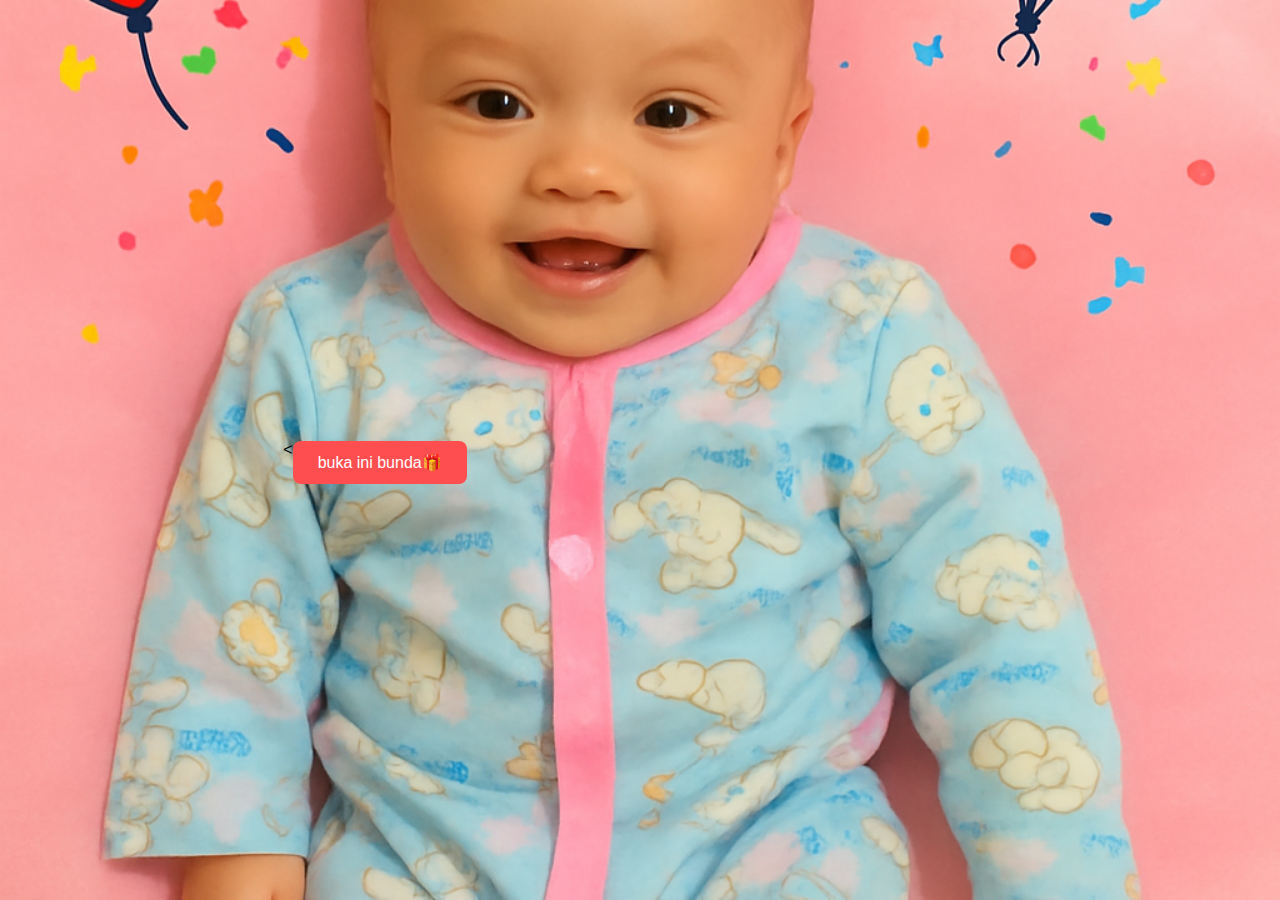
<file: index.html>
<<!DOCTYPE html>
<html lang="id">
<head>
<meta charset="UTF-8">
<title>ulang tahun bunda sherin</title>
<style>
    body {
        margin: 0;
        height: 100vh;
        display: flex;
        justify-content: center;
        align-items: center;

        /* ===== GANTI FOTO BACKGROUND DI SINI ===== */
        background: url('sherin.png') center/cover no-repeat;
        /* contoh: url('https://example.com/foto.jpg') */
        
        font-family: "Poppins", sans-serif;
        overflow: hidden;
    }

    #card {
        text-align: center;
        padding: 40px;
        background: rgba(255,255,255,0.8);
        border-radius: 15px;
        box-shadow: 0 0 20px rgba(0,0,0,0.2);
        max-width: 450px;
        transform: scale(0);
        transition: 0.6s ease;
        backdrop-filter: blur(6px);
    }

    h1 {
        color: #ff4e50;
        font-size: 2.2rem;
        margin-bottom: 10px;
    }

    p {
        font-size: 1.2rem;
        color: #333;
    }

    button {
        margin-top: 25px;
        padding: 12px 25px;
        border: none;
        background: #ff4e50;
        color: white;
        font-size: 1rem;
        border-radius: 8px;
        cursor: pointer;
        transition: 0.3s;
    }
    button:hover {
        background: #ff2e2e;
    }

    /* Confetti */
    .confetti {
        width: 10px;
        height: 10px;
        background-color: #f2d74e;
        position: absolute;
        top: -10px;
        animation: fall 3s infinite;
        opacity: 0.8;
    }

    @keyframes fall {
        to {
            transform: translateY(110vh) rotate(360deg);
        }
    }
</style>
</head>
<body>

<button id="openBtn">buka ini bunda🎁</button>

<div id="card">

    <!-- ===== GANTI NAMA DI SINI ===== -->
    <h1>🎉 Selamat Ulang Tahun, <span id="nama">Nama Kamu</span>! 🎉</h1>

    <!-- ===== GANTI PESAN UCAPAN DI SINI ===== -->
    <p id="pesan1">semoga tahun baik terus kedepannyo tambah baek terus pokoknyo tergapai yang belum tegapai</p>
    <p id="pesan2">sekalian maaf yo kak. 💖</p>
    <A href="PENCET LAGI BUNDA😁" style="text-decoration-line: none;">PENCET LAGI KAK😁 </style></style></A>
</div>

<script>
    const btn = document.getElementById("openBtn");
    const card = document.getElementById("card");

    btn.onclick = () => {
        btn.style.display = "none";
        card.style.transform = "scale(1)";
        createConfetti();
    };

    function createConfetti() {
        for (let i = 0; i < 80; i++) {
            let confetti = document.createElement("div");
            confetti.classList.add("confetti");
            confetti.style.left = Math.random() * 100 + "vw";
            confetti.style.backgroundColor = randomColor();
            confetti.style.animationDuration = (2 + Math.random() * 3) + "s";
            document.body.appendChild(confetti);

            setTimeout(() => confetti.remove(), 5000);
        }
    }

    function randomColor() {
        const colors = ["#ff4e50", "#fc913a", "#f9d423", "#eae374", "#e1f5c4"];
        return colors[Math.floor(Math.random() * colors.length)];
    }
</script>

</body>
</html>
</file>
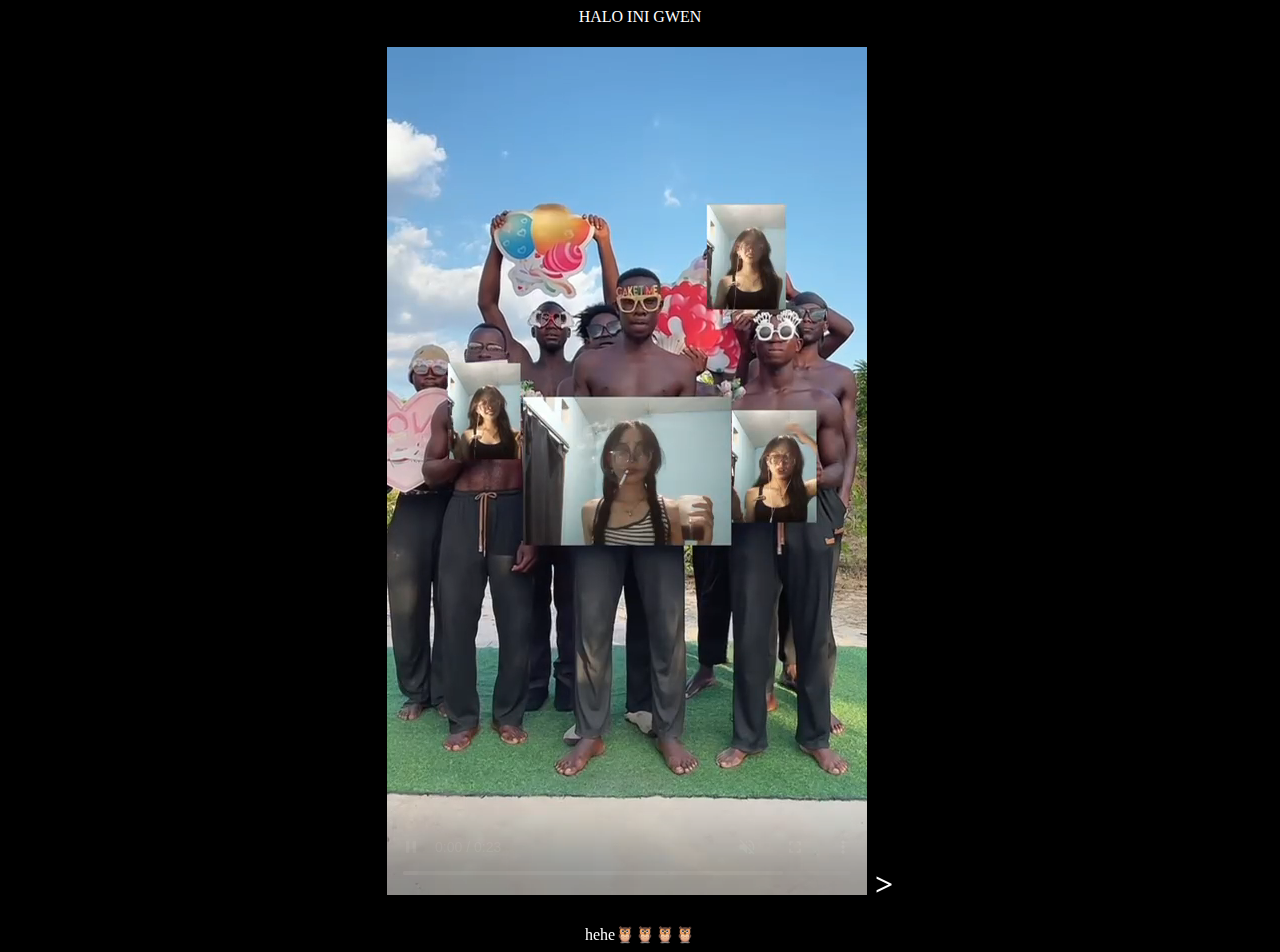
<file: PENCET DISINI GWEN !!.html>
<!DOCTYPE html>
<html lang="en">
<head>
    <meta charset="UTF-8">
    <meta name="viewport" content="width=device-width, initial-scale=1.0">
    <link rel="stylesheet " href="1.css" />
    <title>boom</title>
    <style>
        div{
            text-align: center ; color: rgb(255, 255, 255);
        }
        h1{
            text-align: center ; color: rgb(255, 255, 255);

        }
    
    </style>
</head>
<body>
    <div>
    HALO INI GWEN
    <h1>
    <video src="Video ultah.mp4" 
    autoplay
    muted
    controls
    loop
    playsinline
    ></video>
    ></h1>
    hehe🦉🦉🦉🦉
    </div>
    
</body>
</html>
</file>
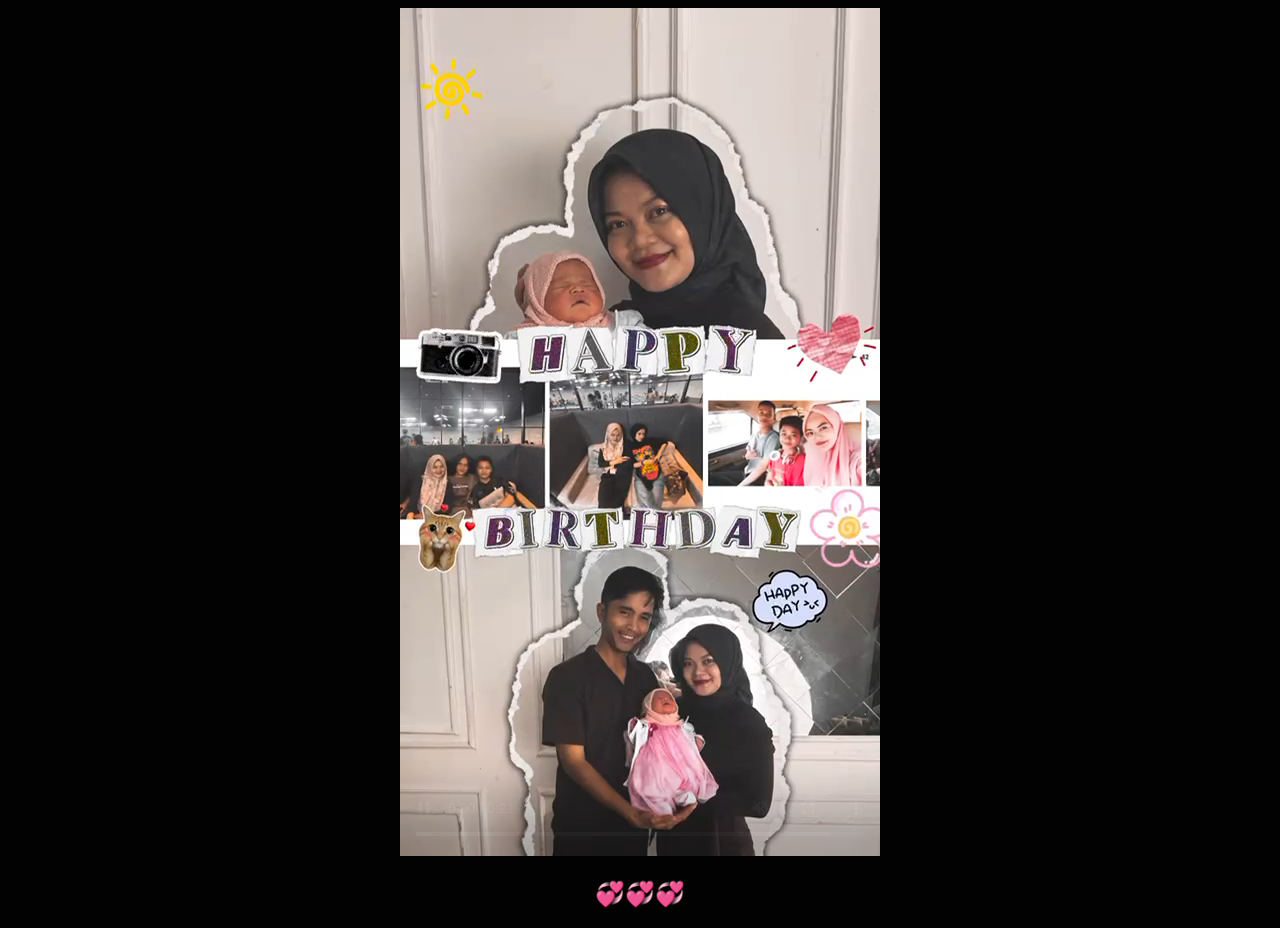
<file: PENCET LAGI BUNDA😁.html>
<!DOCTYPE html>
<html lang="en">

<head>
    <meta charset="UTF-8">
    <meta name="viewport" content="width=device-width, initial-scale=1.0">
    <title>TARA</title>
    <style>
        body {
            background-color: rgb(2, 2, 2);
        }

        div {
            text-align: center; text-align:center;
        }

        h2 {
            text-align: center;
        }
    </style>
</head>

<body>
    <div>
        <video src="kkultah.mp4" autoplay muted controls loop playsinline></video>
    </div>

    <div>
        <h2>
            💞💞💞
        </h2>
    </div>

</body>

</html>
</file>
<file: 1.css>
body{
    background-color: black;
}
</file>
